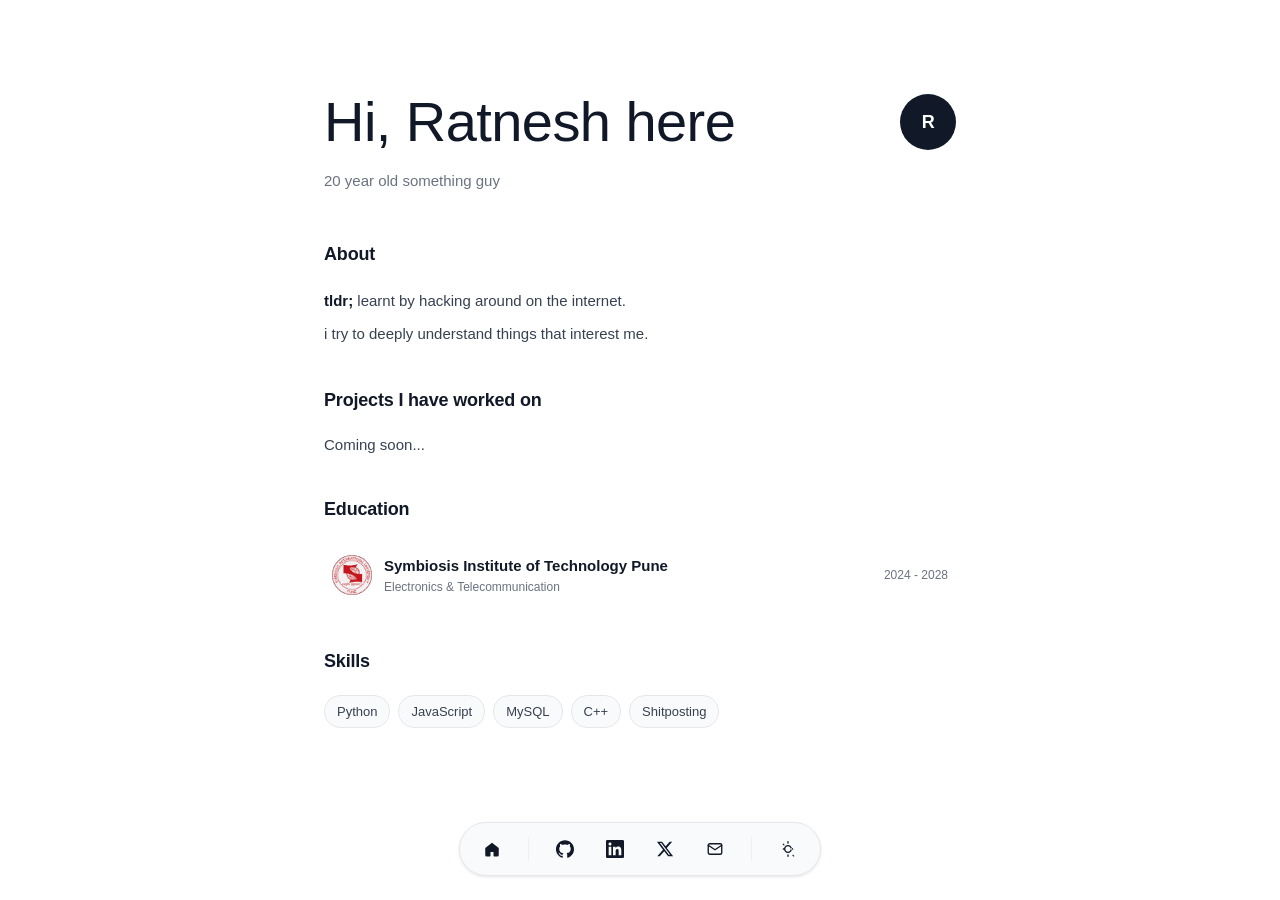
<file: index.html>
<!DOCTYPE html>
<html lang="en">
<head>
    <meta charset="UTF-8">
    <meta name="viewport" content="width=device-width, initial-scale=1.0">
    <title>Ratnesh Kumar</title>
    <link rel="stylesheet" href="styles.css">
</head>
<body>
    <!-- Stars Background -->
    <canvas id="starfield"></canvas>

    <div class="container">
        <div class="header fade-in">
            <div class="header-top">
                <h1 class="intro">Hi, Ratnesh here</h1>
                <div class="avatar">R</div>
            </div>
            <p class="subtitle">20 year old something guy</p>
        </div>

        <div class="section fade-in">
            <h2 class="section-title">About</h2>
            <div class="about-content">
                <div class="about-line"><strong>tldr;</strong> learnt by hacking around on the internet.</div>
                <div class="about-line">i try to deeply understand things that interest me.</div>
            </div>
        </div>

        <div class="section fade-in">
            <h2 class="section-title">Projects I have worked on</h2>
            <div class="projects-placeholder">
                <p>Coming soon...</p>
            </div>
        </div>

        <div class="section fade-in">
            <h2 class="section-title">Education</h2>
            <div class="education-list">
                <div class="edu-item">
                    <div class="edu-left">
                        <img src="SIT.png" alt="College logo" class="edu-logo">
                        <div class="edu-details">
                            <div class="edu-school">Symbiosis Institute of Technology Pune</div>
                            <div class="edu-degree">Electronics &amp; Telecommunication</div>
                        </div>
                    </div>
                    <div class="edu-period">2024 - 2028</div>
                </div>
            </div>
        </div>

        <div class="section fade-in">
            <h2 class="section-title">Skills</h2>
            <div class="skills-grid">
                <span class="skill-tag">Python</span>
                <span class="skill-tag">JavaScript</span>
                <span class="skill-tag">MySQL</span>
                <span class="skill-tag">C++</span>
                <span class="skill-tag">Shitposting</span>
            </div>
        </div>
    </div>

    <!-- Bottom Bar Replicating the Provided Image -->
    <nav class="bottom-bar" role="navigation" aria-label="Quick links">
        <a href="#" class="icon-button" title="Home" aria-label="Home">
            <svg width="18" height="18" viewBox="0 0 24 24" fill="currentColor" aria-hidden="true">
                <path d="M3 10.5l9-7 9 7V20a2 2 0 0 1-2 2h-4a1 1 0 0 1-1-1v-5H10v5a1 1 0 0 1-1 1H5a2 2 0 0 1-2-2v-9.5z"/>
            </svg>
        </a>
        <span class="divider" aria-hidden="true"></span>
        <a href="https://github.com/ratnesh-12" class="icon-button" target="_blank" rel="noopener" title="GitHub" aria-label="GitHub">
            <svg width="18" height="18" viewBox="0 0 24 24" fill="currentColor" aria-hidden="true">
                <path d="M12 .297c-6.63 0-12 5.373-12 12 0 5.303 3.438 9.8 8.205 11.385.6.113.82-.258.82-.577 0-.285-.01-1.04-.015-2.04-3.338.724-4.042-1.61-4.042-1.61C4.422 18.07 3.633 17.7 3.633 17.7c-1.087-.744.084-.729.084-.729 1.205.084 1.838 1.236 1.838 1.236 1.07 1.835 2.809 1.305 3.495.998.108-.776.417-1.305.76-1.605-2.665-.3-5.466-1.332-5.466-5.93 0-1.31.465-2.38 1.235-3.22-.135-.303-.54-1.523.105-3.176 0 0 1.005-.322 3.3 1.23.96-.267 1.98-.399 3-.405 1.02.006 2.04.138 3 .405 2.28-1.552 3.285-1.23 3.285-1.23.645 1.653.24 2.873.12 3.176.765.84 1.23 1.91 1.23 3.22 0 4.61-2.805 5.625-5.475 5.92.42.36.81 1.096.81 2.22 0 1.606-.015 2.896-.015 3.286 0 .315.21.69.825.57C20.565 22.092 24 17.592 24 12.297c0-6.627-5.373-12-12-12"/>
            </svg>
        </a>
        <a href="https://linkedin.com/in/ratneshkumar12" class="icon-button" target="_blank" rel="noopener" title="LinkedIn" aria-label="LinkedIn">
            <svg width="18" height="18" viewBox="0 0 24 24" fill="currentColor" aria-hidden="true">
                <path d="M20.447 20.452h-3.554v-5.569c0-1.328-.027-3.037-1.852-3.037-1.853 0-2.136 1.445-2.136 2.939v5.667H9.351V9h3.414v1.561h.046c.477-.9 1.637-1.85 3.37-1.85 3.601 0 4.267 2.37 4.267 5.455v6.286zM5.337 7.433c-1.144 0-2.063-.926-2.063-2.065 0-1.138.92-2.063 2.063-2.063 1.14 0 2.064.925 2.064 2.063 0 1.139-.925 2.065-2.064 2.065zm1.782 13.019H3.555V9h3.564v11.452zM22.225 0H1.771C.792 0 0 .774 0 1.729v20.542C0 23.227.792 24 1.771 24h20.451C23.2 24 24 23.227 24 22.271V1.729C24 .774 23.2 0 22.222 0h.003z"/>
            </svg>
        </a>
        <a href="https://x.com/r4tnesh" class="icon-button" target="_blank" rel="noopener" title="X" aria-label="X">
            <svg width="18" height="18" viewBox="0 0 24 24" fill="currentColor" aria-hidden="true">
                <path d="M18.244 2.25h3.308l-7.227 8.26 8.502 11.24H16.17l-5.214-6.817L4.99 21.75H1.68l7.73-8.835L1.254 2.25H8.08l4.713 6.231zm-1.161 17.52h1.833L7.084 4.126H5.117z"/>
            </svg>
        </a>
        <a href="https://mail.google.com/mail/u/0/?view=cm&fs=1&to=ratneshkr129@gmail.com" class="icon-button" target="_blank" rel="noopener" title="Email" aria-label="Email">
            <svg width="18" height="18" viewBox="0 0 24 24" fill="none" stroke="currentColor" stroke-width="1.8" stroke-linecap="round" stroke-linejoin="round" aria-hidden="true">
                <rect x="3" y="5" width="18" height="14" rx="2" ry="2"></rect>
                <path d="M3 7l9 6 9-6"></path>
            </svg>
        </a>
        <span class="divider" aria-hidden="true"></span>
        <button class="theme-toggle bottom-theme-toggle" id="themeToggle" aria-label="Toggle dark mode">
            <svg class="sun-icon" width="16" height="16" viewBox="0 0 24 24" fill="currentColor" aria-hidden="true">
                <path d="M12 18c-3.3 0-6-2.7-6-6s2.7-6 6-6 6 2.7 6 6-2.7 6-6 6zm0-10c-2.2 0-4 1.8-4 4s1.8 4 4 4 4-1.8 4-4-1.8-4-4-4zM12 4c.6 0 1-.4 1-1V1c0-.6-.4-1-1-1s-1 .4-1 1v2c0 .6.4 1 1 1zM12 20c-.6 0-1 .4-1 1v2c0 .6.4 1 1 1s1-.4 1-1v-2c0-.6-.4-1-1-1zM5.6 6.6c.3.3.8.3 1.1 0 .3-.3.3-.8 0-1.1L5.3 4.1c-.3-.3-.8-.3-1.1 0-.3.3-.3.8 0 1.1l1.4 1.4zM19.8 20.8c-.3-.3-.8-.3-1.1 0-.3.3-.3.8 0 1.1l1.4 1.4c.3.3.8.3 1.1 0 .3-.3.3-.8 0-1.1l-1.4-1.4zM20 12c0-.6-.4-1-1-1h-2c-.6 0-1 .4-1 1s.4 1 1 1h2c.6 0 1-.4 1-1zM8 12c0 .6-.4 1-1 1H5c-.6 0-1-.4-1-1s.4-1 1-1h2c.6 0 1 .4 1 1z"/>
            </svg>
            <svg class="moon-icon" width="16" height="16" viewBox="0 0 24 24" fill="currentColor" aria-hidden="true">
                <path d="M21.5 14.9c-.6 3.3-3.5 5.9-7 5.9-3.9 0-7-3.1-7-7 0-3.5 2.6-6.4 5.9-7-.3.9-.4 1.9-.4 2.9 0 4.4 3.6 8 8 8 1 0 1.9-.1 2.8-.4-.8 1.4-2 2.6-3.3 3.6z"/>
            </svg>
        </button>
    </nav>

    <script src="script.js"></script>
</body>
</html>
</file>
<file: styles.css>
:root {
    /* Light mode colours */
    --bg-color: #ffffff;
    --text-color: #374151;
    --text-secondary: #6B7280;
    --text-primary: #111827;
    --border-color: #E5E7EB;
    --hover-bg: #F9FAFB;
    --card-bg: #ffffff;
    --shadow: 0 1px 3px 0 rgba(0, 0, 0, 0.1);
}

[data-theme="dark"] {
    /* Matte black theme */
    --bg-color: #0a0a0a;
    --text-color: #d1d5db;
    --text-secondary: #9ca3af;
    --text-primary: #f5f5f5;
    --border-color: #222222;
    --hover-bg: #141414;
    --card-bg: #111111;
    --shadow: 0 1px 3px 0 rgba(0, 0, 0, 0.6);
}

* {
    margin: 0;
    padding: 0;
    box-sizing: border-box;
}

body {
    font-family: -apple-system, BlinkMacSystemFont, 'Segoe UI', 'Roboto', 'Oxygen', 'Ubuntu', 'Cantarell', sans-serif;
    line-height: 1.5;
    color: var(--text-color);
    background-color: var(--bg-color);
    font-size: 15px;
    -webkit-font-smoothing: antialiased;
    -moz-osx-font-smoothing: grayscale;
    transition: background-color 0.3s ease, color 0.3s ease;
}

/* Layout */
.container {
    max-width: 680px;
    margin: 0 auto;
    padding: 80px 24px 60px;
}

/* Header Section */
.header {
    margin-bottom: 48px;
}

.header-top {
    display: flex;
    align-items: center;
    justify-content: space-between;
    gap: 16px;
    margin-bottom: 6px;
}

.intro {
    font-size: clamp(32px, 7vw, 56px);
    font-weight: 500;
    color: var(--text-primary);
    margin: 0;
    letter-spacing: -0.01em;
}

@media (max-width: 640px) {
    .intro {
        font-size: clamp(28px, 9vw, 36px);
    }
}

.subtitle {
    font-size: 15px;
    color: var(--text-secondary);
    margin-bottom: 32px;
    font-weight: 400;
}

.avatar {
    width: 56px;
    height: 56px;
    background-color: var(--text-primary);
    border-radius: 50%;
    display: inline-flex;
    align-items: center;
    justify-content: center;
    color: var(--bg-color);
    font-weight: 600;
    font-size: 18px;
    letter-spacing: -0.5px;
}

/* Sections */
.section {
    margin-bottom: 40px;
}

.section-title {
    font-size: 18px;
    font-weight: 600;
    color: var(--text-primary);
    margin-bottom: 20px;
    letter-spacing: -0.01em;
}

@media (max-width: 640px) {
    .section-title {
        font-size: 17px;
    }
}

/* About Section */
.about-content {
    line-height: 1.7;
}

.about-line {
    margin-bottom: 8px;
    color: var(--text-color);
}

.about-line strong {
    color: var(--text-primary);
}

/* Education Section */
.education-list {
    display: flex;
    flex-direction: column;
    gap: 12px;
}

.edu-item {
    display: flex;
    align-items: center;
    justify-content: space-between;
    padding: 12px 8px;
    border-radius: 10px;
    background: transparent;
}

.edu-left {
    display: flex;
    align-items: center;
    gap: 12px;
}

.edu-logo {
    width: 40px;
    height: 40px;
    border-radius: 50%;
    object-fit: contain;
    background-color: var(--text-primary);
    display: flex;
    align-items: center;
    justify-content: center;
    color: var(--bg-color);
    font-weight: 600;
    font-size: 14px;
}

.edu-school {
    font-size: 15px;
    font-weight: 600;
    color: var(--text-primary);
}

.edu-degree {
    font-size: 12px;
    color: var(--text-secondary);
}

.edu-period {
    font-size: 12px;
    color: var(--text-secondary);
    white-space: nowrap;
}

@media (max-width: 640px) {
    .edu-item {
        align-items: flex-start;
        gap: 8px;
        flex-direction: column;
    }

    .edu-period {
        margin-left: 48px;
    }
}

/* Skills Section */
.skills-grid {
    display: flex;
    flex-wrap: wrap;
    gap: 8px;
}

.skill-tag {
    padding: 6px 12px;
    background-color: var(--hover-bg);
    border: 1px solid var(--border-color);
    border-radius: 16px;
    font-size: 13px;
    font-weight: 500;
    color: var(--text-color);
    transition: all 0.3s ease;
    cursor: default;
}

.skill-tag:hover {
    background-color: var(--text-primary);
    color: var(--bg-color);
    border-color: var(--text-primary);
}

/* Social Section */
.social-section {
    margin-top: 48px;
    text-align: center;
}

.social-toggle {
    background: var(--text-primary);
    color: var(--bg-color);
    border: none;
    padding: 10px 20px;
    border-radius: 20px;
    font-size: 14px;
    font-weight: 500;
    cursor: pointer;
    transition: all 0.3s ease;
    margin-bottom: 16px;
}

.social-toggle:hover {
    background: var(--text-color);
    transform: translateY(-1px);
}

.social-toggle.active {
    background: var(--text-secondary);
}

.social-links {
    display: flex;
    justify-content: center;
    gap: 16px;
    opacity: 0;
    visibility: hidden;
    transform: translateY(-10px);
    transition: all 0.3s ease;
    margin-bottom: 16px;
}

.social-links.show {
    opacity: 1;
    visibility: visible;
    transform: translateY(0);
}

.social-link {
    background: var(--accent-color);
    color: var(--bg-color);
    padding: 8px;
    border-radius: 8px;
    transition: all 0.3s ease;
    display: flex;
    align-items: center;
    justify-content: center;
    text-decoration: none;
}

.social-link:hover {
    background: var(--text-primary);
    transform: translateY(-2px);
}

.social-link.twitter:hover {
    background-color: #0f0f0f;
}

.social-link.github:hover {
    background-color: #333;
}

.social-link.linkedin:hover {
    background-color: #0077B5;
}

.social-link.email:hover {
    background-color: #ff5100;
}

/* Theme Toggle */
.theme-toggle {
    background: var(--hover-bg);
    border: 1px solid var(--border-color);
    border-radius: 50%;
    width: 36px;
    height: 36px;
    display: flex;
    align-items: center;
    justify-content: center;
    cursor: pointer;
    transition: all 0.3s ease;
    color: var(--text-color);
    position: relative;
    overflow: hidden;
    flex-shrink: 0;
}

.theme-toggle:hover {
    background: var(--text-primary);
    color: var(--bg-color);
    transform: scale(1.05);
}

.theme-toggle .sun-icon,
.theme-toggle .moon-icon {
    position: absolute;
    transition: all 0.3s ease;
}

.theme-toggle .sun-icon {
    transform: rotate(0deg) scale(1);
    opacity: 1;
}

.theme-toggle .moon-icon {
    transform: rotate(180deg) scale(0);
    opacity: 0;
}

[data-theme="dark"] .theme-toggle .sun-icon {
    transform: rotate(180deg) scale(0);
    opacity: 0;
}

[data-theme="dark"] .theme-toggle .moon-icon {
    transform: rotate(0deg) scale(1);
    opacity: 1;
}

/* Bottom Bar */
.bottom-bar {
    position: fixed;
    left: 50%;
    bottom: 24px;
    transform: translateX(-50%);
    background: var(--hover-bg);
    border: 1px solid var(--border-color);
    border-radius: 28px;
    padding: 8px 14px;
    display: flex;
    align-items: center;
    gap: 14px;
    box-shadow: var(--shadow);
    z-index: 1000;
}

.bottom-bar .icon-button,
.bottom-bar .theme-toggle.bottom-theme-toggle {
    width: 36px;
    height: 36px;
    border-radius: 50%;
    display: inline-flex;
    align-items: center;
    justify-content: center;
    color: var(--text-primary);
    background: transparent;
    border: 1px solid transparent;
    transition: all 0.2s ease-in-out;
    text-decoration: none;
}

.bottom-bar .icon-button:hover,
.bottom-bar .theme-toggle.bottom-theme-toggle:hover {
    background: var(--bg-color);
    border-color: var(--border-color);
    transform: translateY(-1px);
}

.bottom-bar .divider {
    width: 1px;
    height: 24px;
    background: var(--border-color);
    opacity: 0.6;
    margin: 0 4px;
    border-radius: 1px;
}

/* Ensure header toggle visuals work when moved into bottom bar */
.bottom-theme-toggle {
    border-radius: 50%;
}
.social-section { display: none; }

/* Animations */
.fade-in {
    opacity: 0;
    transform: translateY(10px);
    animation: fadeInUp 0.6s ease forwards;
    animation-play-state: paused;
}

@keyframes fadeInUp {
    to {
        opacity: 1;
        transform: translateY(0);
    }
}

.header { animation-delay: 0.1s; }
.section:nth-child(2) { animation-delay: 0.2s; }
.section:nth-child(3) { animation-delay: 0.3s; }
.section:nth-child(4) { animation-delay: 0.4s; }
.social-section { animation-delay: 0.5s; }

/* Responsive Design */
@media (max-width: 640px) {
    .container {
        padding: 60px 20px 40px;
    }
    
    .header-top {
        gap: 12px;
    }
    
    .intro {
        font-size: clamp(28px, 9vw, 36px);
    }
    
    .theme-toggle {
        width: 32px;
        height: 32px;
    }
    
    .work-header {
        gap: 10px;
    }
    
    .company-icon {
        width: 18px;
        height: 18px;
        font-size: 10px;
    }

    .social-links {
        gap: 12px;
    }
    
    .social-link {
        width: 36px;
        height: 36px;
        font-size: 14px;
    }
}

/* Stars Background */
#starfield {
    position: fixed;
    top: 0;
    left: 0;
    width: 100%;
    height: 100%;
    z-index: -1; /* To keep it behind all content */
    background: transparent;
    pointer-events: none;
}
</file>
